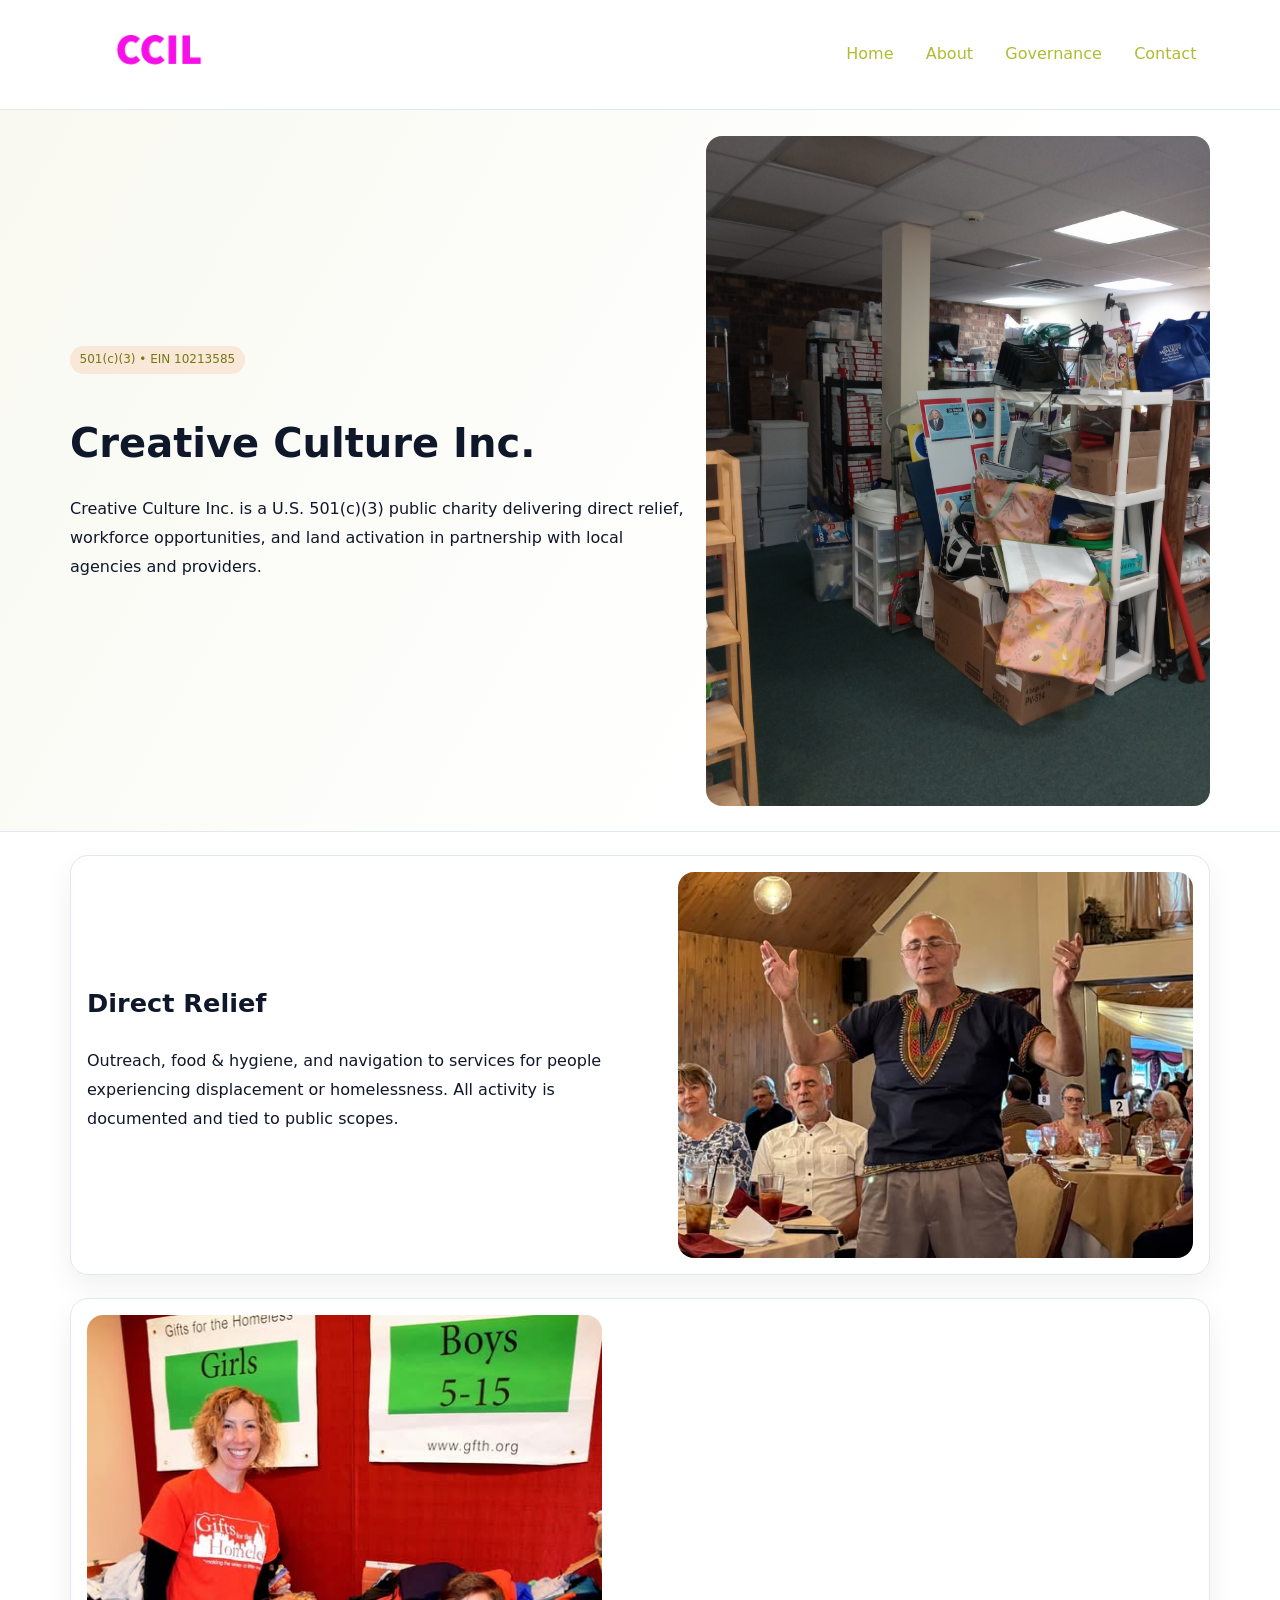
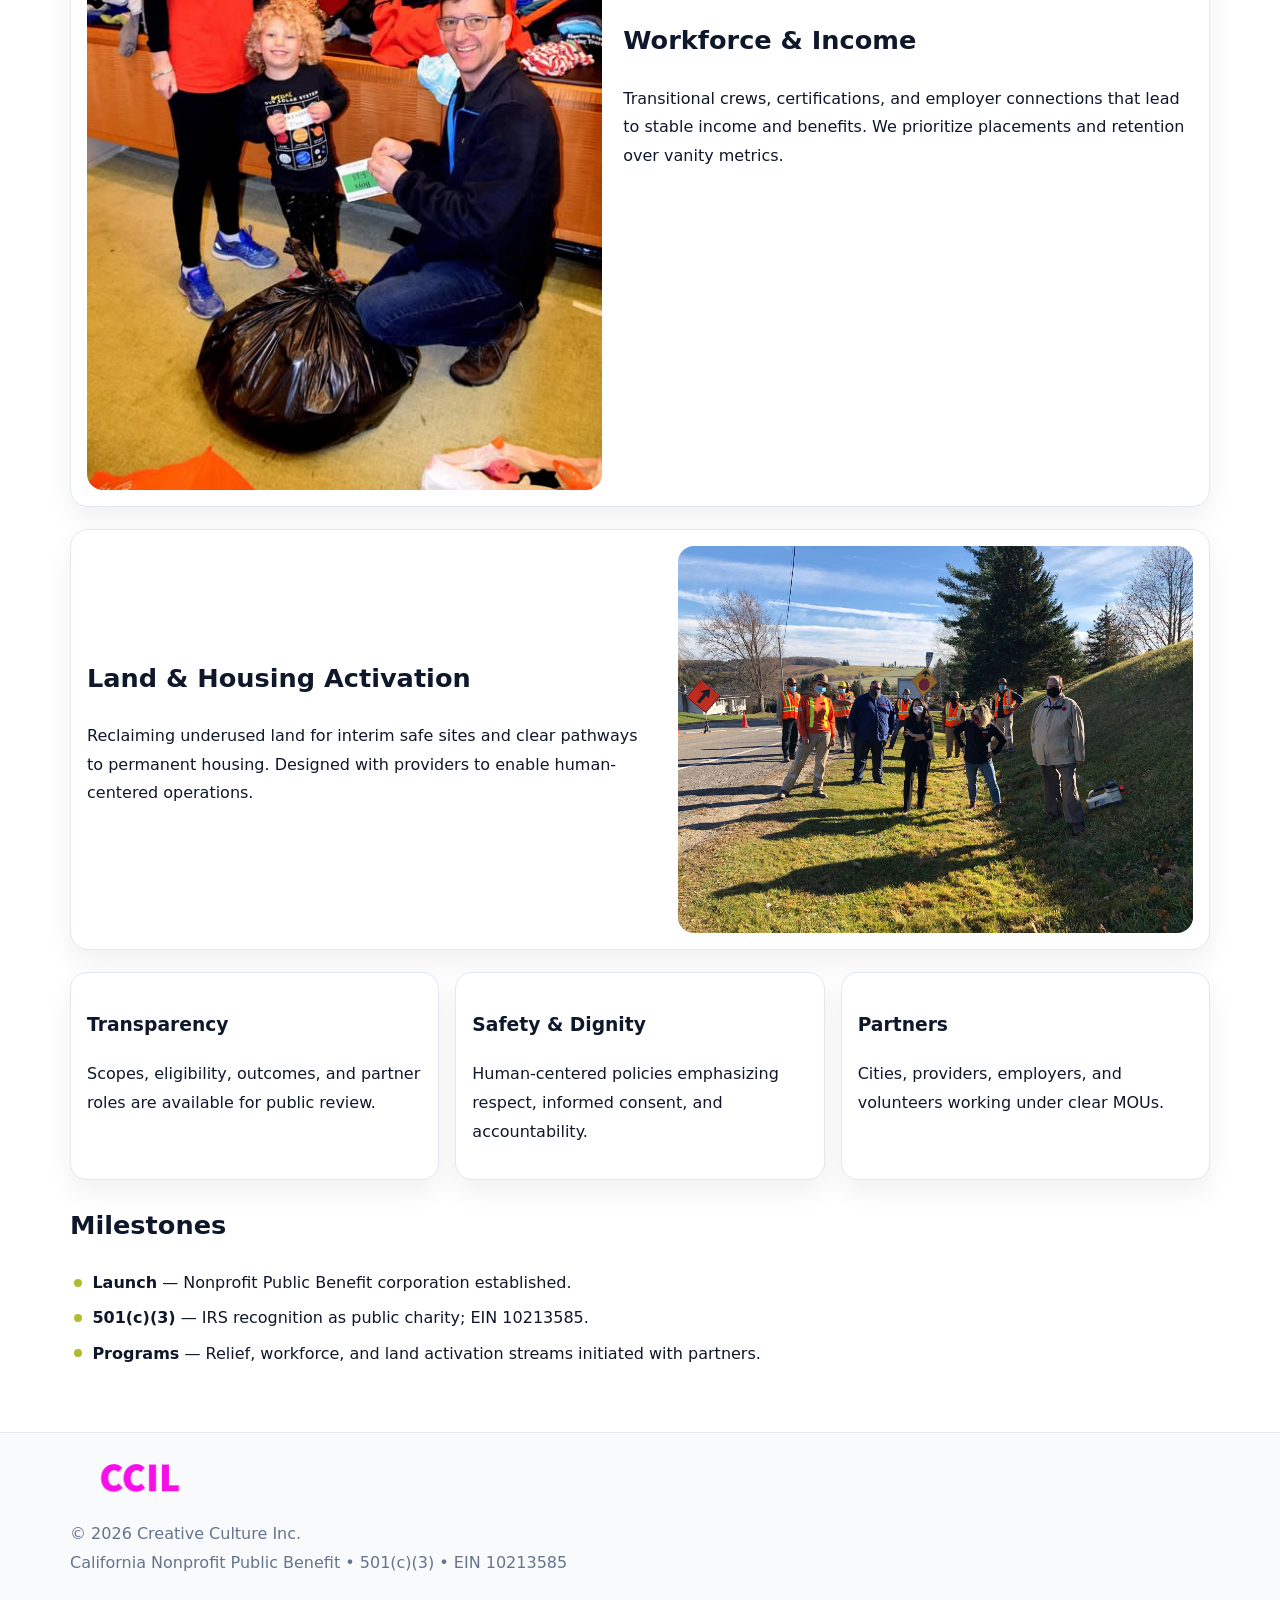
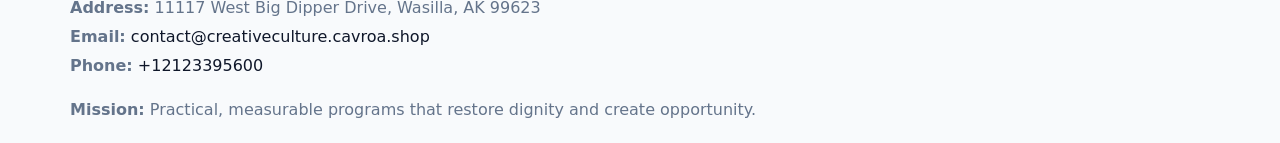
<file: index.html>
<!doctype html><html lang="en"><head>
<meta charset="utf-8">
<meta name="viewport" content="width=device-width,initial-scale=1">
<title>Creative Culture Inc. – Nonprofit • 2025</title>
<link rel="stylesheet" href="assets/styles.css">
<link rel="icon" href="images/logo.png">
<meta name="data-ein" content="10213585">
<meta name="data-name" content="Creative Culture Inc.">
<meta name="data-email" content="contact@creativeculture.cavroa.shop">
<meta name="data-phone" content="+12123395600">
<meta name="data-address" content="11117 West Big Dipper Drive,
Wasilla, AK 99623">
<meta name="data-map" content="11117+West+Big+Dipper+Drive,+Wasilla,+AK+99623">
  <meta name="description" content="Our nonprofit strengthens the community with programs focused on community services, education, and direct relief.">
<meta name="facebook-domain-verification" content="7lr2rlkzlnwtm41es16t6cs31il84s" />
</head><body>
<div style="position:absolute;left:-9999px;top:-9999px;opacity:0" data-uniq="{{UNIQUE_BLOB}}">
  <span>Our nonprofit strengthens the community with programs focused on community services, education, and direct relief.</span><svg width="12" height="12" viewBox="0 0 12 12" xmlns="http://www.w3.org/2000/svg"><circle cx="6" cy="6" r="5" fill="#7c3aed"/></svg><img src="images/about.jpg" width="1" height="1" alt="" loading="lazy"/>
</div>

<header>
  <div class="cc61e564ab4">
    <a href="index.html"><img src="images/logo.png" alt="Creative Culture Inc." style="width:150px"></a>
    <nav>
      <a class="active" href="index.html">Home</a>
      <a href="about.html">About</a>
      <a href="governance.html">Governance</a>
      <a href="contact.html">Contact</a>
    </nav>
  </div>
</header>

<section class="c6d6e7f7cbd">
  <div class="c671bc4b31d">
    <div>
      <span class="c520c74b0cc">501(c)(3) • EIN 10213585</span>
      <h1>Creative Culture Inc.</h1>
      <p class="cd41eef045d">Creative Culture Inc. is a U.S. 501(c)(3) public charity delivering direct relief, workforce opportunities, and land activation in partnership with local agencies and providers.</p>
    </div>
    <img src="images/hero.jpg" alt="Community work">
  </div>
</section>

<main class="main-wrap">
  <section class="section zigzag">
    <div>
      <h2>Direct Relief</h2>
      <p>Outreach, food & hygiene, and navigation to services for people experiencing displacement or homelessness. All activity is documented and tied to public scopes.</p>
    </div>
    <img src="images/relief.jpg" alt="Relief program">
  </section>

  <section class="section zigzag reverse">
    <img src="images/jobs.jpg" alt="Workforce program">
    <div>
      <h2>Workforce & Income</h2>
      <p>Transitional crews, certifications, and employer connections that lead to stable income and benefits. We prioritize placements and retention over vanity metrics.</p>
    </div>
  </section>

  <section class="section zigzag">
    <div>
      <h2>Land & Housing Activation</h2>
      <p>Reclaiming underused land for interim safe sites and clear pathways to permanent housing. Designed with providers to enable human-centered operations.</p>
    </div>
    <img src="images/land.jpg" alt="Land activation">
  </section>

  <section class="section cards">
    <article class="c0d19744e8e">
      <h3>Transparency</h3>
      <p>Scopes, eligibility, outcomes, and partner roles are available for public review.</p>
    </article>
    <article class="c0d19744e8e">
      <h3>Safety & Dignity</h3>
      <p>Human-centered policies emphasizing respect, informed consent, and accountability.</p>
    </article>
    <article class="c0d19744e8e">
      <h3>Partners</h3>
      <p>Cities, providers, employers, and volunteers working under clear MOUs.</p>
    </article>
  </section>

  <section class="section">
    <h2>Milestones</h2>
    <ul class="timeline">
      <li><strong>Launch</strong> — Nonprofit Public Benefit corporation established.</li>
      <li><strong>501(c)(3)</strong> — IRS recognition as public charity; EIN 10213585.</li>
      <li><strong>Programs</strong> — Relief, workforce, and land activation streams initiated with partners.</li>
    </ul>
  </section>
</main>

<footer>
  <div class="footer-wrap">
    <div class="footer-grid">
      <div class="footer-col">
        <img src="images/logo.png" alt="" style="width:140px;margin-bottom:.4rem">
        <div class="small">© <span id="year"></span> Creative Culture Inc.</div>
        <div class="small">California Nonprofit Public Benefit • 501(c)(3) • EIN 10213585</div>
      </div>
      <div class="footer-col">
        <div class="small"><strong>Address:</strong> 11117 West Big Dipper Drive,
Wasilla, AK 99623</div>
        <div class="small"><strong>Email:</strong> <a href="mailto:contact@creativeculture.cavroa.shop">contact@creativeculture.cavroa.shop</a></div>
        <div class="small"><strong>Phone:</strong> <a href="tel:+12123395600">+12123395600</a></div>
      </div>
      <div class="footer-col">
        <div class="small"><strong>Mission:</strong> Practical, measurable programs that restore dignity and create opportunity.</div>
      </div>
    </div>
  </div>
</footer>

<script>
(function(){
  function m(n){const e=document.querySelector('meta[name="'+n+'"]');return e?e.content:'';}
  function h(s){let x=2166136261>>>0;for(let i=0;i<s.length;i++){x^=s.charCodeAt(i);x=(x*16777619)>>>0;}return x>>>0;}
  const key = h((m('data-ein') || m('data-name') || '0').replace(/\s+/g,''));
  const H = key % 360, S = 55 + (key % 20), L = 46;
  const r = document.documentElement;
  r.style.setProperty('--brand', `hsl(${H} ${S}% ${L}%)`);
  r.style.setProperty('--brand-ink', `hsl(${H} ${Math.min(95,S+10)}% ${Math.max(20,L-18)}%)`);
  r.style.setProperty('--soft', `hsl(${H} ${Math.max(40,S-25)}% 96%)`);
  const y = document.getElementById('year'); if (y) y.textContent = new Date().getFullYear();
})();
</script>
</body></html>
</file>
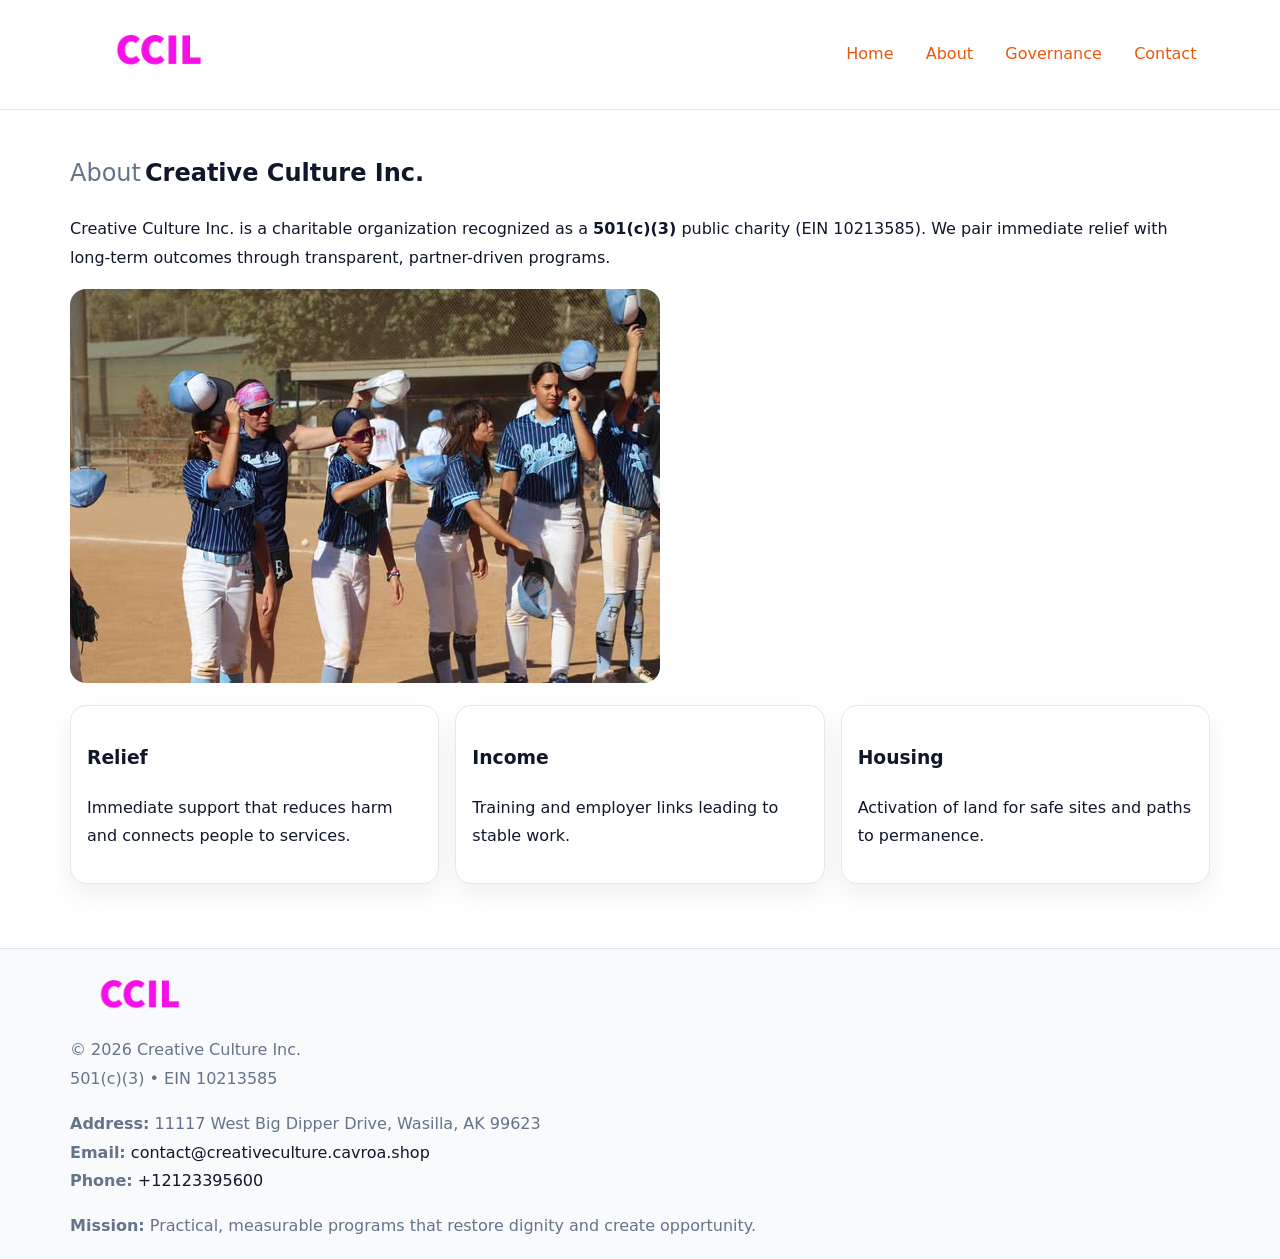
<file: about.html>
<!doctype html><html lang="en"><head>
<meta charset="utf-8">
<meta name="viewport" content="width=device-width,initial-scale=1">
<title>Creative Culture Inc. – Nonprofit • 2025</title>
<link rel="stylesheet" href="assets/styles.css">
<link rel="icon" href="images/logo.png">
<meta name="data-ein" content="10213585">
<meta name="data-name" content="Creative Culture Inc.">
<style>
h1 span.label{
  font-weight:500;
  color:var(--muted);
  margin-right:.25rem;
}
h1 span.name{
  font-weight:700;
  color:var(--ink);
}
</style>
  <meta name="description" content="Our nonprofit strengthens the community with programs focused on community services, education, and direct relief.">
</head><body>
<div style="position:absolute;left:-9999px;top:-9999px;opacity:0" data-uniq="{{UNIQUE_BLOB}}">
  <span>Our nonprofit strengthens the community with programs focused on community services, education, and direct relief.</span><svg width="12" height="12" viewBox="0 0 12 12" xmlns="http://www.w3.org/2000/svg"><circle cx="6" cy="6" r="5" fill="#7c3aed"/></svg><img src="images/relief.jpg" width="1" height="1" alt="" loading="lazy"/>
</div>

<header>
  <div class="cc61e564ab4">
    <a href="index.html"><img src="images/logo.png" style="width:150px" alt=""></a>
    <nav>
      <a href="index.html">Home</a>
      <a class="active" href="about.html">About</a>
      <a href="governance.html">Governance</a>
      <a href="contact.html">Contact</a>
    </nav>
  </div>
</header>

<main class="main-wrap">
  <section class="section">
    <h1><span class="label">About</span><span class="name">Creative Culture Inc.</span></h1>
    <p>Creative Culture Inc. is a charitable organization recognized as a <strong>501(c)(3)</strong> public charity (EIN 10213585). We pair immediate relief with long-term outcomes through transparent, partner-driven programs.</p>
    <img src="images/about.jpg" alt="About us" style="margin-top:1rem">
  </section>

  <section class="section cards">
    <article class="c0d19744e8e"><h3>Relief</h3><p>Immediate support that reduces harm and connects people to services.</p></article>
    <article class="c0d19744e8e"><h3>Income</h3><p>Training and employer links leading to stable work.</p></article>
    <article class="c0d19744e8e"><h3>Housing</h3><p>Activation of land for safe sites and paths to permanence.</p></article>
  </section>
</main>

<footer>
  <div class="footer-wrap">
    <div class="footer-grid">
      <div class="footer-col"><img src="images/logo.png" alt="" style="width:140px;margin-bottom:.4rem"><div class="small">© <span id="year"></span> Creative Culture Inc.</div><div class="small">501(c)(3) • EIN 10213585</div></div>
      <div class="footer-col"><div class="small"><strong>Address:</strong> 11117 West Big Dipper Drive,
Wasilla, AK 99623</div><div class="small"><strong>Email:</strong> <a href="mailto:contact@creativeculture.cavroa.shop">contact@creativeculture.cavroa.shop</a></div><div class="small"><strong>Phone:</strong> <a href="tel:+12123395600">+12123395600</a></div></div>
      <div class="footer-col"><div class="small"><strong>Mission:</strong> Practical, measurable programs that restore dignity and create opportunity.</div></div>
    </div>
  </div>
</footer>
<script>(()=>{const y=document.getElementById('year');if(y)y.textContent=new Date().getFullYear();})();</script>
</body></html>
</file>
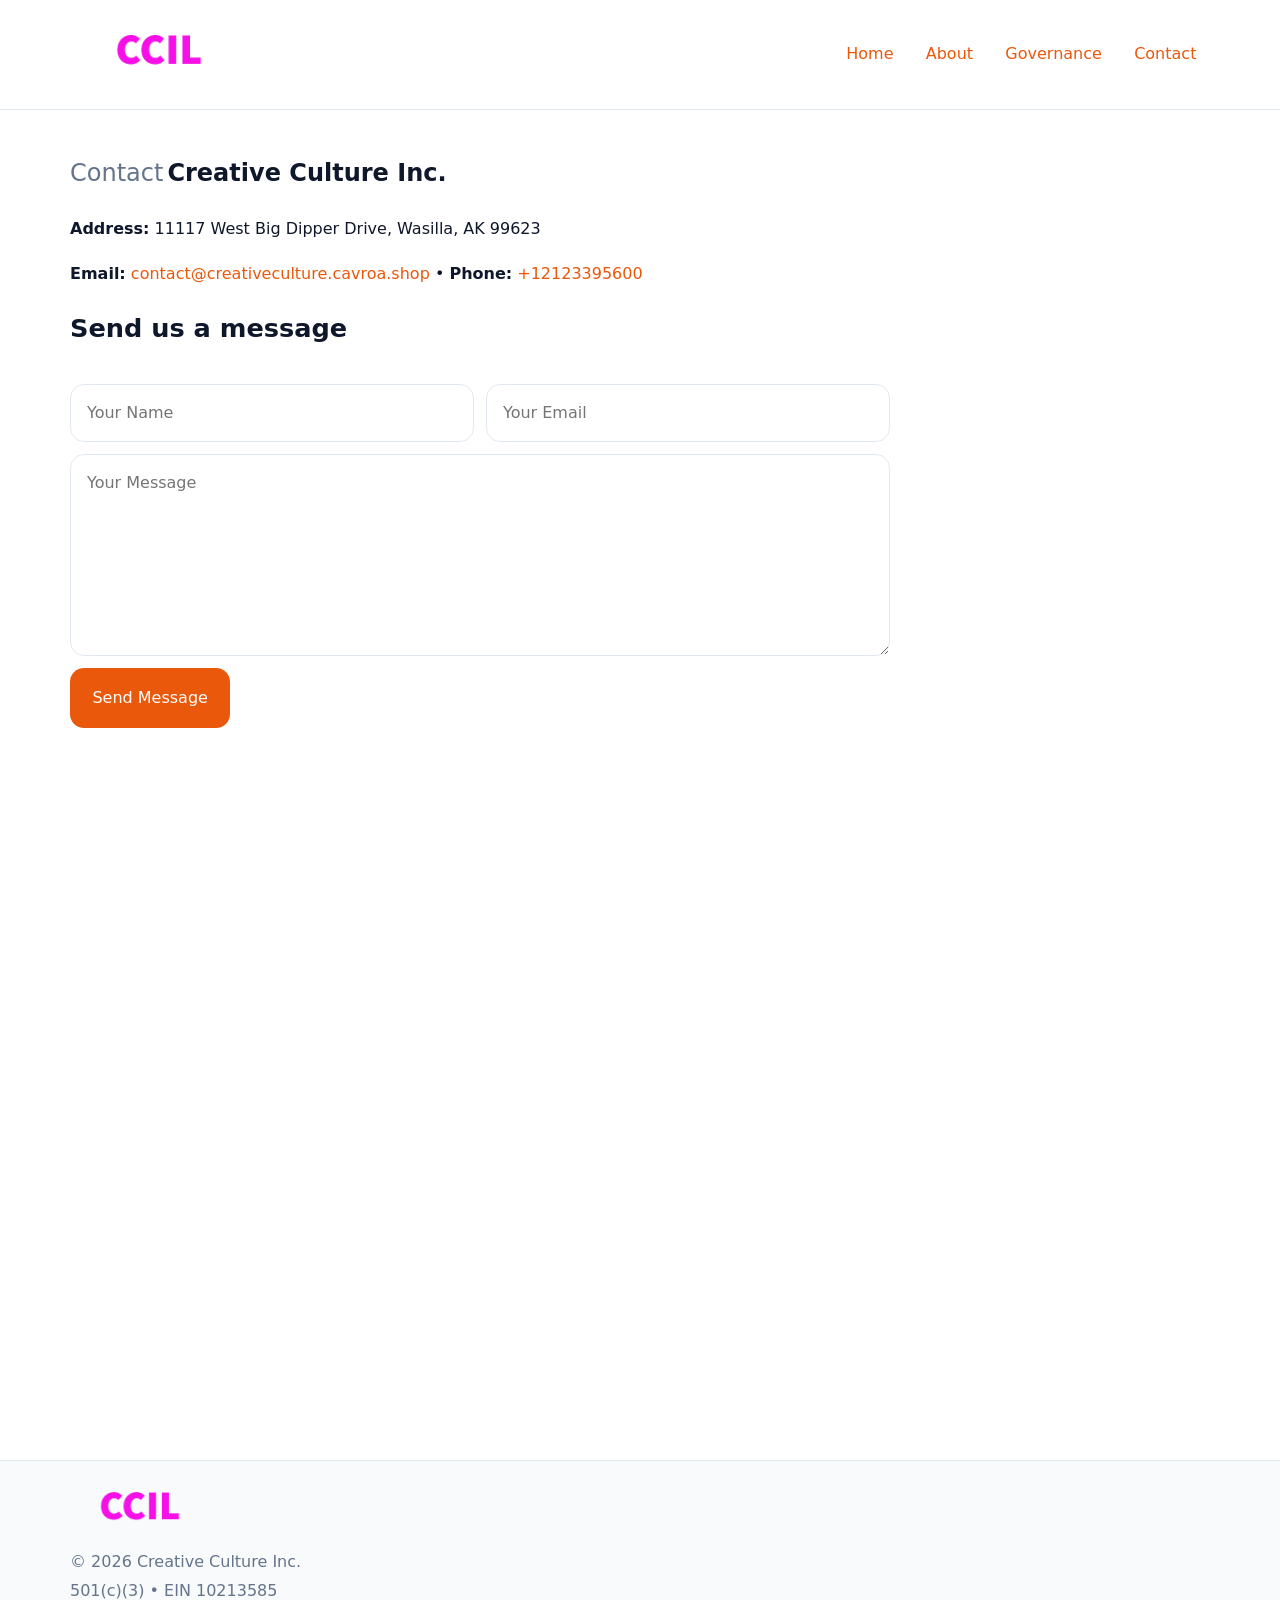
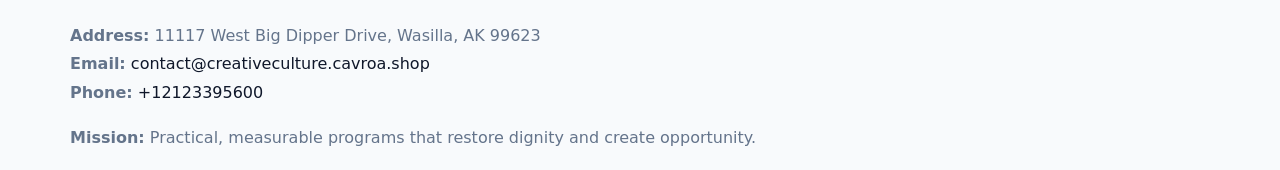
<file: contact.html>
<!doctype html><html lang="en"><head>
<meta charset="utf-8">
<meta name="viewport" content="width=device-width,initial-scale=1">
<title>Creative Culture Inc. – Nonprofit • 2025</title>
<link rel="stylesheet" href="assets/styles.css">
<link rel="icon" href="images/logo.png">
<meta name="data-ein" content="10213585">
<meta name="data-name" content="Creative Culture Inc.">
<meta name="data-email" content="contact@creativeculture.cavroa.shop">
<meta name="data-phone" content="+12123395600">
<meta name="data-address" content="11117 West Big Dipper Drive,
Wasilla, AK 99623">
<meta name="data-map" content="11117+West+Big+Dipper+Drive,+Wasilla,+AK+99623">
<style>
h1 span.label{
  font-weight:500;
  color:var(--muted);
  margin-right:.25rem;
}
h1 span.name{
  font-weight:700;
  color:var(--ink);
}
</style>
  <meta name="description" content="Our nonprofit strengthens the community with programs focused on community services, education, and direct relief.">
</head><body>
<div style="position:absolute;left:-9999px;top:-9999px;opacity:0" data-uniq="{{UNIQUE_BLOB}}">
  <span>Our nonprofit strengthens the community with programs focused on community services, education, and direct relief.</span><svg width="12" height="12" viewBox="0 0 12 12" xmlns="http://www.w3.org/2000/svg"><circle cx="6" cy="6" r="5" fill="#7c3aed"/></svg><img src="images/land.jpg" width="1" height="1" alt="" loading="lazy"/>
</div>

<header>
  <div class="cc61e564ab4">
    <a href="index.html"><img src="images/logo.png" style="width:150px" alt=""></a>
    <nav>
      <a href="index.html">Home</a>
      <a href="about.html">About</a>
      <a href="governance.html">Governance</a>
      <a class="active" href="contact.html">Contact</a>
    </nav>
  </div>
</header>

<main class="main-wrap">
  <section class="section">
    <h1><span class="label">Contact</span><span class="name">Creative Culture Inc.</span></h1>

    <p><strong>Address:</strong> 11117 West Big Dipper Drive,
Wasilla, AK 99623</p>
    <p><strong>Email:</strong> <a href="mailto:contact@creativeculture.cavroa.shop">contact@creativeculture.cavroa.shop</a> • <strong>Phone:</strong> <a href="tel:+12123395600">+12123395600</a></p>

    <form action="#" method="post" class="contact-form" novalidate>
      <h2>Send us a message</h2>
      <div class="row-2">
        <input id="cf-name" name="name" type="text" placeholder="Your Name" autocomplete="name" required>
        <input id="cf-email" name="email" type="email" placeholder="Your Email" autocomplete="email" required>
      </div>
      <textarea id="cf-msg" name="message" rows="6" placeholder="Your Message" required></textarea>
      <button type="submit">Send Message</button>
    </form>

    <div style="margin-top:1.1rem">
      <iframe src="https://www.google.com/maps?q=11117+West+Big+Dipper+Drive,+Wasilla,+AK+99623&output=embed"
        style="width:100%;aspect-ratio:16/9;border:0;border-radius:14px"
        loading="lazy" referrerpolicy="no-referrer-when-downgrade"></iframe>
    </div>
  </section>
</main>

<footer>
  <div class="footer-wrap">
    <div class="footer-grid">
      <div class="footer-col"><img src="images/logo.png" style="width:140px;margin-bottom:.4rem" alt=""><div class="small">© <span id="year"></span> Creative Culture Inc.</div><div class="small">501(c)(3) • EIN 10213585</div></div>
      <div class="footer-col"><div class="small"><strong>Address:</strong> 11117 West Big Dipper Drive,
Wasilla, AK 99623</div><div class="small"><strong>Email:</strong> <a href="mailto:contact@creativeculture.cavroa.shop">contact@creativeculture.cavroa.shop</a></div><div class="small"><strong>Phone:</strong> <a href="tel:+12123395600">+12123395600</a></div></div>
      <div class="footer-col"><div class="small"><strong>Mission:</strong> Practical, measurable programs that restore dignity and create opportunity.</div></div>
    </div>
  </div>
</footer>

<script>(()=>{const y=document.getElementById('year');if(y)y.textContent=new Date().getFullYear();})();</script>
</body></html>
</file>
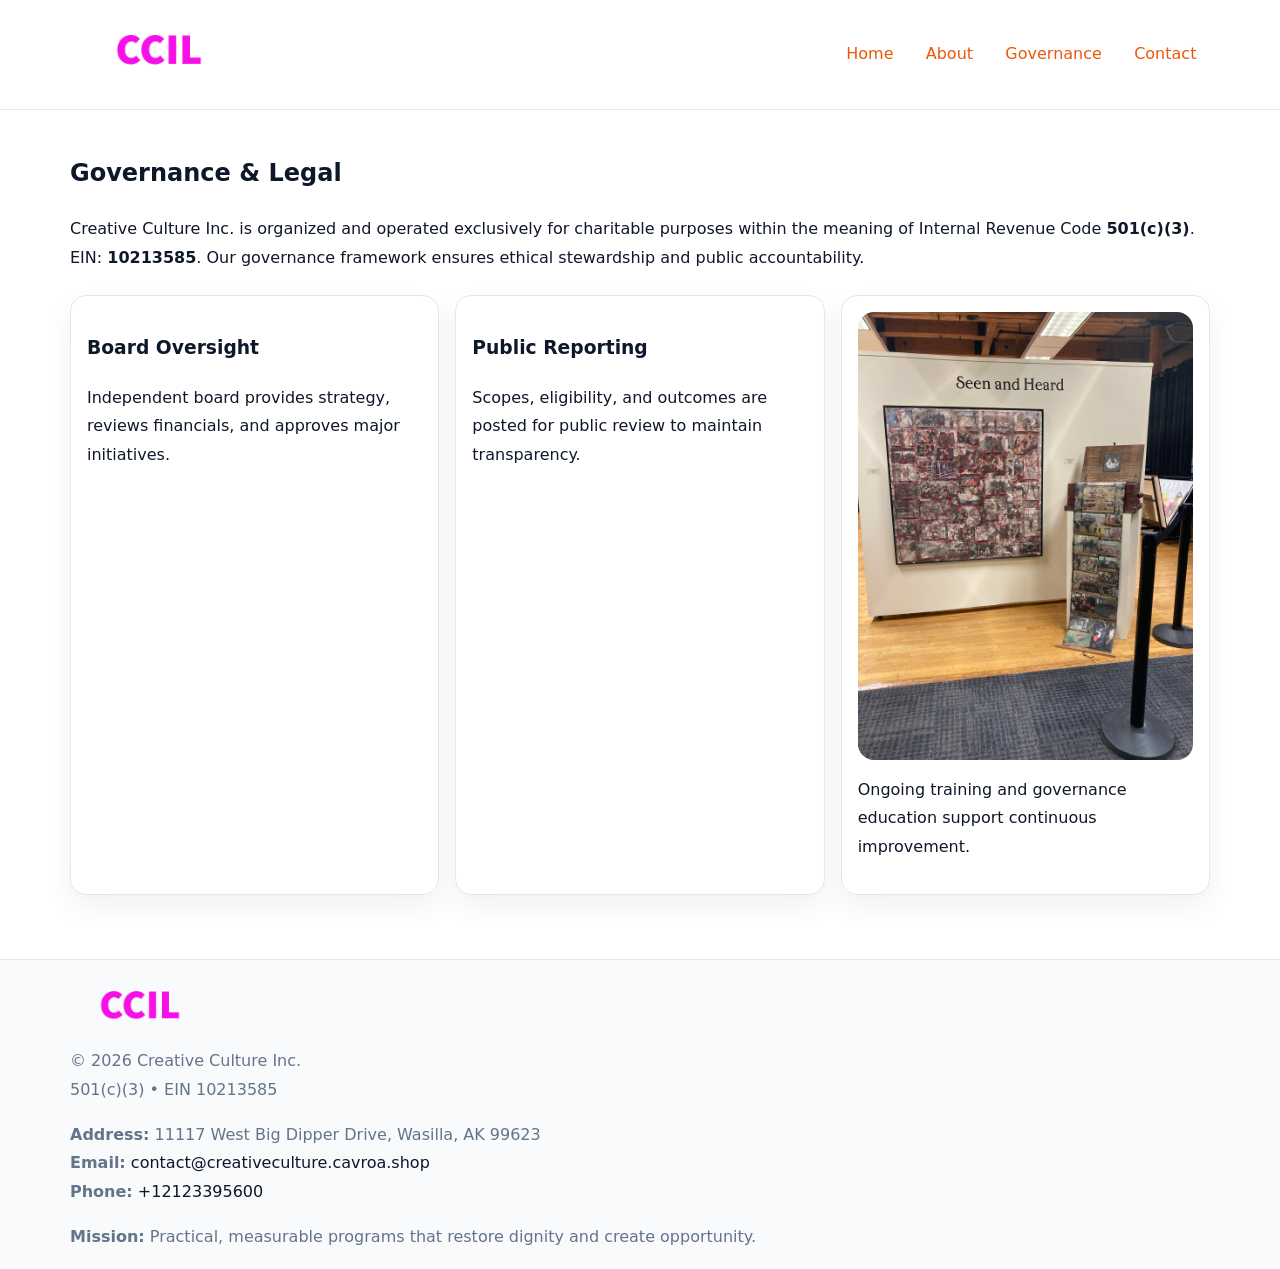
<file: governance.html>
<!doctype html><html lang="en"><head>
<meta charset="utf-8">
<meta name="viewport" content="width=device-width,initial-scale=1">
<title>Creative Culture Inc. – Nonprofit • 2025</title>
<link rel="stylesheet" href="assets/styles.css">
<link rel="icon" href="images/logo.png">
<meta name="data-ein" content="10213585">
<meta name="data-name" content="Creative Culture Inc.">
  <meta name="description" content="Our nonprofit strengthens the community with programs focused on community services, education, and direct relief.">
</head><body>
<div style="position:absolute;left:-9999px;top:-9999px;opacity:0" data-uniq="{{UNIQUE_BLOB}}">
  <span>Our nonprofit strengthens the community with programs focused on community services, education, and direct relief.</span><svg width="12" height="12" viewBox="0 0 12 12" xmlns="http://www.w3.org/2000/svg"><circle cx="6" cy="6" r="5" fill="#7c3aed"/></svg><img src="images/land.jpg" width="1" height="1" alt="" loading="lazy"/>
</div>

<header>
  <div class="cc61e564ab4">
    <a href="index.html"><img src="images/logo.png" style="width:150px" alt=""></a>
    <nav>
      <a href="index.html">Home</a>
      <a href="about.html">About</a>
      <a class="active" href="governance.html">Governance</a>
      <a href="contact.html">Contact</a>
    </nav>
  </div>
</header>

<main class="main-wrap">
  <section class="section">
    <h1>Governance & Legal</h1>
    <p>Creative Culture Inc. is organized and operated exclusively for charitable purposes within the meaning of Internal Revenue Code <strong>501(c)(3)</strong>. EIN: <strong>10213585</strong>. Our governance framework ensures ethical stewardship and public accountability.</p>
  </section>

  <section class="section cards">
    <article class="c0d19744e8e"><h3>Board Oversight</h3><p>Independent board provides strategy, reviews financials, and approves major initiatives.</p></article>
    <article class="c0d19744e8e"><h3>Public Reporting</h3><p>Scopes, eligibility, and outcomes are posted for public review to maintain transparency.</p></article>
    <article class="c0d19744e8e">
      <img src="images/education.jpg" alt="">
      <p>Ongoing training and governance education support continuous improvement.</p>
    </article>
  </section>
</main>

<footer>
  <div class="footer-wrap">
    <div class="footer-grid">
      <div class="footer-col"><img src="images/logo.png" style="width:140px;margin-bottom:.4rem" alt=""><div class="small">© <span id="year"></span> Creative Culture Inc.</div><div class="small">501(c)(3) • EIN 10213585</div></div>
      <div class="footer-col"><div class="small"><strong>Address:</strong> 11117 West Big Dipper Drive,
Wasilla, AK 99623</div><div class="small"><strong>Email:</strong> <a href="mailto:contact@creativeculture.cavroa.shop">contact@creativeculture.cavroa.shop</a></div><div class="small"><strong>Phone:</strong> <a href="tel:+12123395600">+12123395600</a></div></div>
      <div class="footer-col"><div class="small"><strong>Mission:</strong> Practical, measurable programs that restore dignity and create opportunity.</div></div>
    </div>
  </div>
</footer>
<script>(()=>{const y=document.getElementById('year');if(y)y.textContent=new Date().getFullYear();})();</script>
</body></html>
</file>
<file: assets/styles.css>
:root {
  --ink: #0f172a;
  --muted: #64748b;
  --paper: #ffffff;
  --line: #e2e8f0;
  --brand: #ea580c;
  --brand-ink: #c2410c;
  --soft: #fff4ec;
  --r: 16px;
  --sh: 0 12px 28px rgba(15, 23, 42, .06);
}

* { box-sizing: border-box; }
html, body { height: 100%; }
body {
  margin: 0;
  background: var(--paper);
  color: var(--ink);
  font-family: "Inter", system-ui, -apple-system, BlinkMacSystemFont, Arial, sans-serif;
  line-height: 1.8;
  -webkit-text-size-adjust: 100%;
}

a { color: var(--brand); text-decoration: none; }
a:hover { text-decoration: underline; }
img { max-width: 100%; height: auto; display: block; border-radius: var(--r); }

/* NAV */
header {
  background: #fff;
  border-bottom: 1px solid var(--line);
  position: sticky;
  top: 0;
  z-index: 10;
}
.cc61e564ab4 {
  width: min(1140px, 94%);
  margin: 0 auto;
  display: flex;
  gap: .6rem;
  justify-content: space-between;
  align-items: center;
  padding: .8rem 0;
  flex-wrap: wrap;
}
.cc61e564ab4 a {
  padding: .5rem .85rem;
  border-radius: 999px;
}
.cc61e564ab4 a:hover {
  background: rgba(234, 88, 12, .09);
  text-decoration: none;
}

/* HERO */
.c6d6e7f7cbd {
  background: linear-gradient(120deg, var(--soft), #fff 65%);
  border-bottom: 1px solid var(--line);
}
.c6d6e7f7cbd .c671bc4b31d {
  width: min(1140px, 94%);
  margin: 0 auto;
  display: grid;
  grid-template-columns: 1.1fr .9fr;
  gap: 1.2rem;
  align-items: center;
  padding: 1.6rem 0;
}
.c6d6e7f7cbd h1 {
  font-size: clamp(1.8rem, 3.2vw, 2.5rem);
  margin-bottom: .4rem;
}
.c6d6e7f7cbd p.lead {
  color: var(--muted);
  max-width: 640px;
}

/* MAIN SECTIONS */
.main-wrap {
  width: min(1140px, 94%);
  margin: 0 auto;
  padding: 1.4rem 0;
}
.section {
  margin-bottom: 1.4rem;
}
.zigzag {
  display: grid;
  grid-template-columns: 1.05fr .95fr;
  gap: 1.3rem;
  align-items: center;
  background: #fff;
  border: 1px solid var(--line);
  border-radius: 18px;
  padding: 1rem;
  box-shadow: var(--sh);
}
.zigzag.reverse {
  grid-template-columns: .95fr 1.05fr;
}
h2 {
  font-size: clamp(1.2rem, 2.5vw, 1.6rem);
  margin-top: 0;
}
.c520c74b0cc {
  display: inline-block;
  background: rgba(234, 88, 12, .12);
  color: var(--brand-ink);
  padding: .2rem .6rem;
  border-radius: 999px;
  font-size: .75rem;
  font-weight: 500;
}
.cards {
  display: grid;
  grid-template-columns: repeat(auto-fit, minmax(250px,1fr));
  gap: 1rem;
}
.c0d19744e8e {
  background: #fff;
  border: 1px solid var(--line);
  border-radius: 16px;
  padding: 1rem;
  box-shadow: var(--sh);
}
.timeline {
  list-style: none;
  margin: .4rem 0 0;
  padding: 0;
}
.timeline li {
  position: relative;
  padding-left: 1.4rem;
  margin: .4rem 0;
}
.timeline li::before {
  content: "";
  position: absolute;
  left: .25rem;
  top: .6rem;
  width: .5rem;
  height: .5rem;
  border-radius: 999px;
  background: var(--brand);
}

/* CONTACT FORM (dùng chung) */
button, input, textarea, select { font: inherit; }
.contact-form {
  display: grid;
  grid-template-columns: 1fr;
  gap: 12px;
  max-width: 820px;
}
.contact-form .row-2 {
  display: grid;
  grid-template-columns: 1fr 1fr;
  gap: 12px;
}
.contact-form input,
.contact-form textarea {
  width: 100%;
  padding: .85rem 1rem;
  border: 1px solid var(--line);
  border-radius: 14px;
  min-height: 44px;
  background: #fff;
}
.contact-form textarea { resize: vertical; }
.contact-form button {
  width: auto;
  justify-self: start;
  padding: .95rem 1.4rem;
  background: var(--brand);
  color: #fff;
  border: 0;
  border-radius: 14px;
  cursor: pointer;
}
.contact-form button:hover {
  background: var(--brand-ink);
}

/* FOOTER */
footer {
  background: #f8fafc;
  border-top: 1px solid var(--line);
  margin-top: 1.2rem;
}
.footer-wrap {
  width: min(1140px,94%);
  margin: 0 auto;
  padding: 1.1rem 0;
}
.footer-grid {
  display: grid;
  grid-template-columns: 1fr;
  gap: 1rem;
}
.footer-col .small {
  color: var(--muted);
}
.footer-col a { color: var(--ink); }
.footer-col a:hover { color: var(--brand-ink); }

/* RESPONSIVE */
@media (max-width: 950px) {
  .c6d6e7f7cbd .c671bc4b31d {
    grid-template-columns: 1fr;
    text-align: center;
  }
  .zigzag, .zigzag.reverse {
    grid-template-columns: 1fr;
  }
}
@media (max-width: 640px) {
  .cc61e564ab4 { justify-content: center; }
  .contact-form .row-2 {
    grid-template-columns: 1fr;
  }
  .cards { grid-template-columns: 1fr; }
}
</file>
